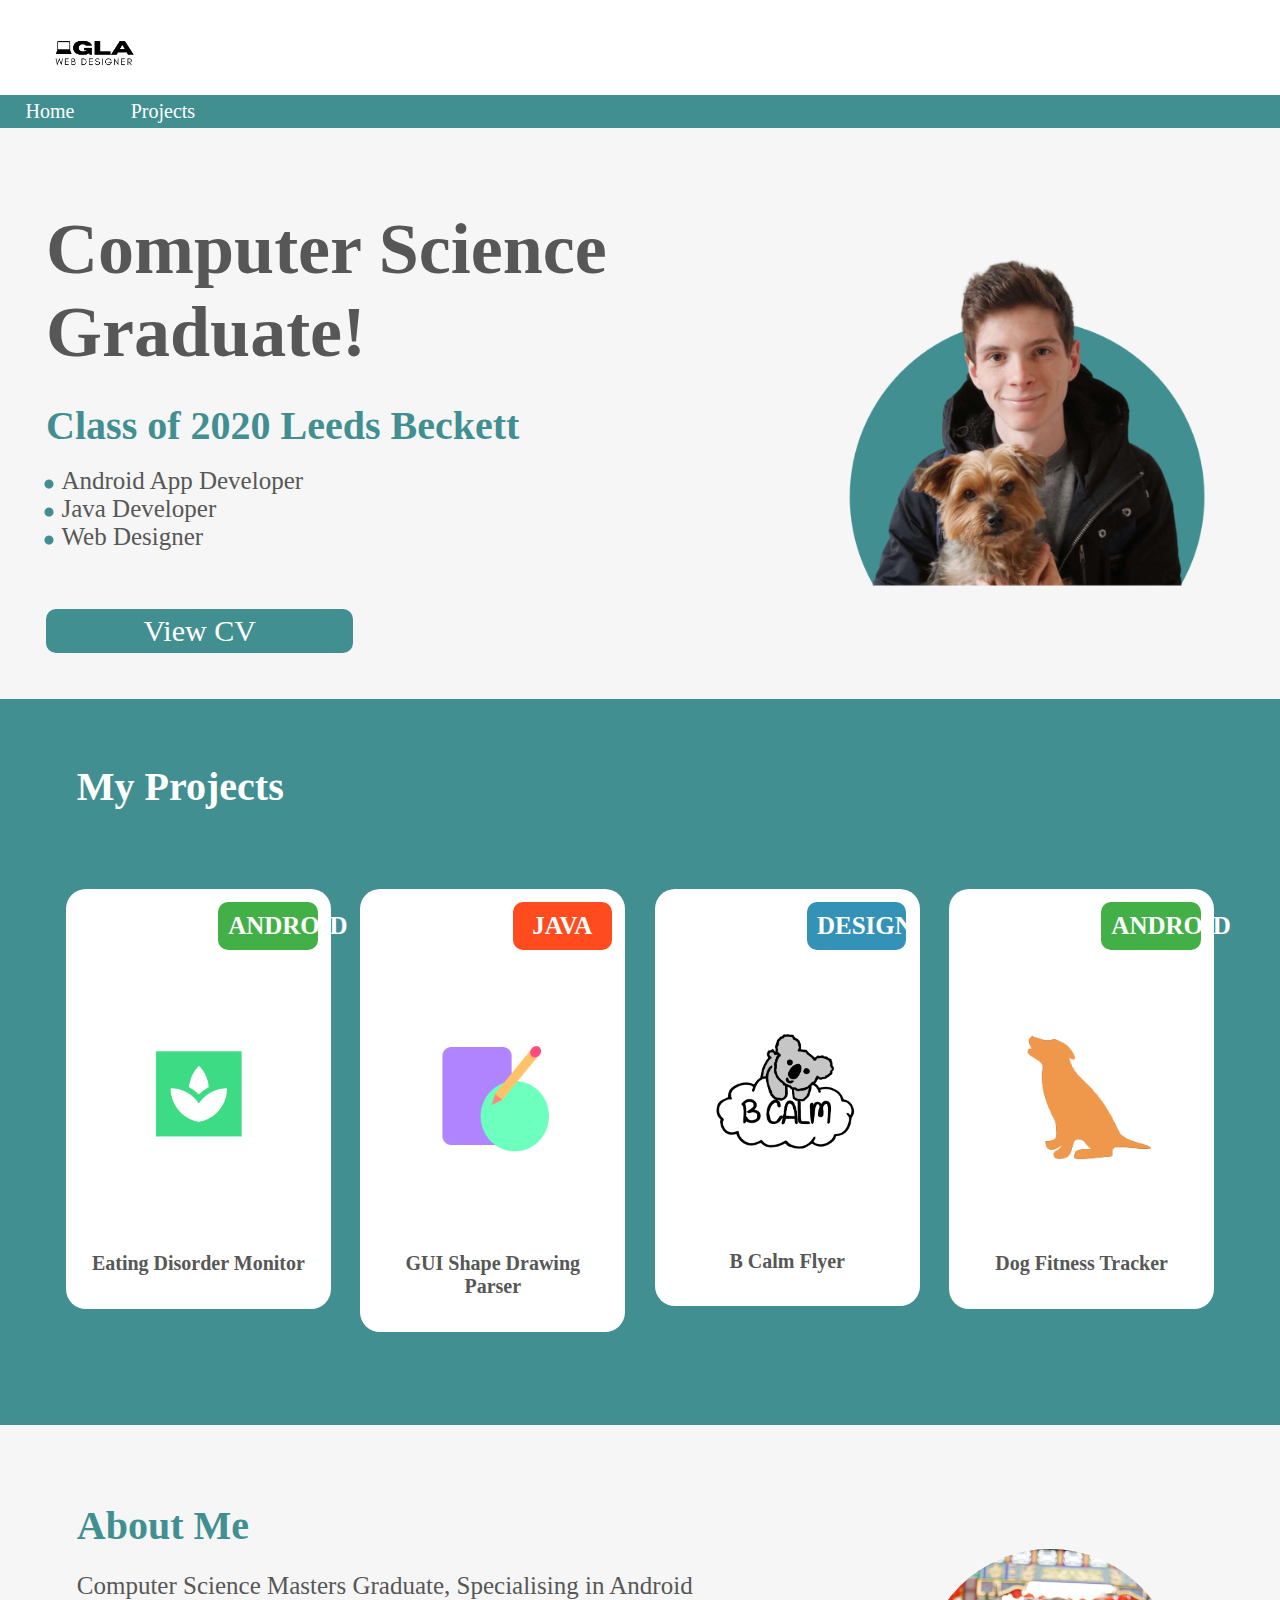
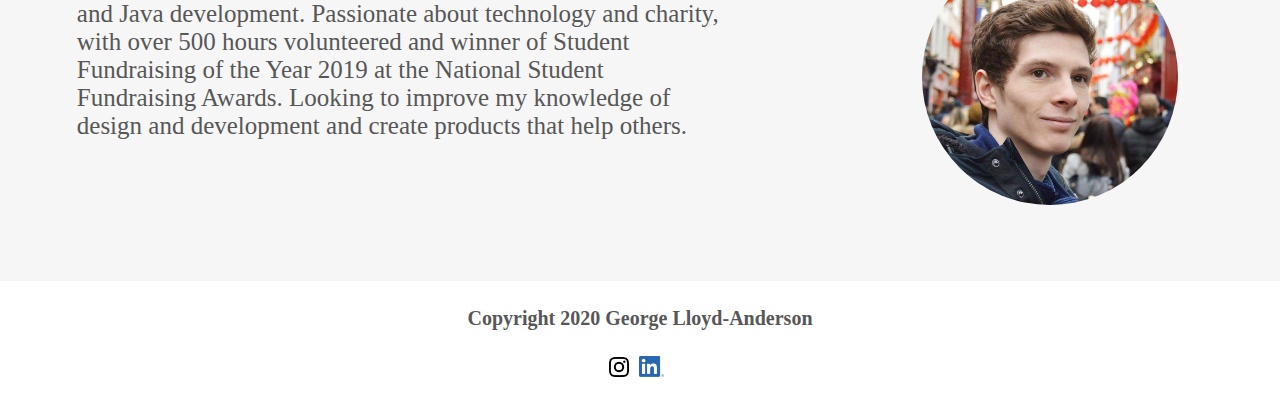
<file: index.html>
<!DOCTYPE html>
<html>

<head>
<title> George Lloyd-Andersons </title>
<link rel="stylesheet" type="text/css" href="reset.css">
<link rel="stylesheet" type="text/css" href="indexstylesheet.css">
</head>
<body>
<div id="wrapper">

<div id="banner"> 

	<img src="logo.png" id="icon" /> 
	<img id = "toggle" onclick="hideshow()" src="toggle.png" style="width:50px;" />

</div>
<nav >

<ul id ="nav">
<a href="index.html"><li>  Home  </li></a>     <a href="projects.html"> <li>  Projects </li></a>
</ul>

</nav>

<!-- Personal Profile Areas -->

<div id ="profile">
<div id ="WelcomeText" >
<div id ="leftheader">


  <h2 class="heading"> Computer Science Graduate!</h2> </br>
  <h3 class="subheading"> <b> Class of 2020 Leeds Beckett </b></h3>

</br>
	<ul id ="skillslist">
		<li>Android App Developer</li>
		<li>Java Developer</li>
		<li> Web Designer</li>


	</ul>

	<br>
	<form>

		<input id="cvbutton" type="button" value="View CV" onclick="window.open('georgecv.pdf')"/>

	</form>


 


  
</div> 
  <div id = "rightheader">

<img src="Photo.png" id="profileimage" />

  </div>

</div> <!-- end -->


</div>


<!-- End of Personal Profile Area -->

<di id="projects">
	<h2 class="subheading white"> My Projects</br> </h2>

	<div id="boxholder" >

	<a href="projects.html#eatingdisordermonitor">
		<div class ="box" >

			<div class ="minibox android" > Android </div>

			<img class ="boximage" src="shop3.png" />
			<p  class ="boxtext">Eating Disorder Monitor</p>
			

		</div>
	</a>


	<a href="projects.html#parser">
		<div class ="box" >

			<div class ="minibox java" > Java </div>

			<img class ="boximage" src="ide.png" />
			<p  class ="boxtext"> GUI Shape Drawing Parser</p>
			

		</div>
		</a>

	
		<a href="projects.html#bcalm">
		<div class ="box" >

			<div class ="minibox design" > Design </div>

			<img class ="boximage" src="shop.png" />
			<p  class ="boxtext"> B Calm Flyer </p>
			
		</div>
		</a>


		<a href="projects.html#dogfitnesstracker">
		<div class ="box" >

			<div class ="minibox android" > Android </div>

			<img class ="boximage" src="paws.png" />
			<p class ="boxtext" >Dog Fitness Tracker</p>
			

		</div>
		</a>

	




	</div>
</div> 
<!-- End of Experience Area -->

<div id ="aboutholder">
<h2 class="subheading " id="aboutheading"> About Me</br> </h2>
<div id ="about">




<p class ="abouttext"> 
	Computer Science Masters Graduate, Specialising in Android and Java development. Passionate about technology and charity,
	 with over 500 hours volunteered and winner of Student Fundraising of the Year 2019 at the National Student Fundraising Awards. 
	 Looking to improve my knowledge of design and development and create products that help others.



</p>
<img id ="aboutimage" src = "profilepic.jpg" />

</div>






</div>






</div> <!-- End of Wrapper Div-->

<footer>

Copyright 2020 George Lloyd-Anderson


<div id = "social">

<img src="instagram.png" class = "footericon" />
<img src="linkedin.png"  class = "footericon linkedin" />

</div>


</footer>





</body>


<script>

var hidden = 0;
var x = document.getElementById("nav");
var y = document.getElementById("toggle");

function hideshow () {

if(x.style.display === "none"){


x.style.display ="block";

}else{

	x.style.display ="none";

}



}









</script>
</html>
</file>
<file: indexstylesheet.css>
/* set the default font-family to calibri*/

*{
	font-family: Calibri;
}


/* Set the default background color */

body{

		color: #575757;
}


 /*////////////////////////////////////////////////////////////////////*/
 /*                              BANNER                                */
 /*////////////////////////////////////////////////////////////////////*/

/* The banner wrapper contains the Icon and the navigation menu inside */

#banner{
width: 100%;
margin-left: 1%;
background: white;

padding-top: 25px;
padding-bottom: 25px;
}

		#icon {
			display: block;
		float: left;
		width: 100px;
		margin: auto;
		}

		#toggle{
		margin: auto;
		}

		nav{
			width: 100%;
			margin-top: 0.5%;
			background-color: #428F92;
			float:left;
			text-decoration: none !important;
		}

		nav ul li{
			color:white;
			padding-left: 2%;
			padding-right: 2%;
			
			width: 96%;
			font-size: 45px;
			border-bottom: 1px  solid white;
			display: block;
			padding-top: 20px;
			padding-bottom: 20px;
		}


		a{
			text-decoration: none;
		}


		li a{

			color:white;
			text-decoration: none;

		}

		nav ul	li:hover{

		
			background: #376668;
			

		}

		li:hover a{

			color:rgb(255, 255, 255);
		

		}



 /*  End of Banner Wrapper*/


 /*////////////////////////////////////////////////////////////*/
 /*                       PROFILE                              */
 /*////////////////////////////////////////////////////////////*/

 /* Profile wrapper contains the Heading, SubHeading and list */

#profile{
	padding-bottom: 3%;
	width:100%;
	background-color: #f6f6f6;
	float: left;
}

			/* WeclomeText Container, contains a left and right containers */

			#WelcomeText{
			margin-top: 40px;
			width: 100%;
			float: left;
			display: grid;
			grid-template-rows: 1fr;
			grid-template-columns: 1fr 1fr 1fr 1fr 1fr;
			}

			#leftheader{
				grid-column: 1 / span 5 ;
			}

					.heading{
					margin-top: 40px;
					font-size: 72px;
					color: #575757;
					margin-left: 6%;
					}

					.subheading{
						margin-top: 10px;
					font-size: 40px;
					color: #428F92;
					margin-left: 6%;
					}

					#skillslist{
					list-style-image:  url('icon.png');
					margin-left: 8%;
					font-size: 25px;
					}


					#cvbutton{
					padding-left: 3%;
					padding-right: 3%;
					text-decoration: none;
					border: none;
					font-size: 30px;
					width: 88%;
					padding-top: 20px;
					padding-bottom: 20px;
					border-radius: 10px;
					color: #ffffff;
					background-color: #428F92;
					margin-bottom: 1%;
					margin-top: 5%;
					margin-left: 6%;
					margin-right: 6%;
					}



			#rightheader{
				grid-column: 1/ span 5 ;
			}
					#profileimage{
					margin-top: 60px;
					width: 80%;
					margin-left: 10%;
					float: left;
					}



 /*////////////////////////////////////////////////////////////*/
 /*                       PROJECTS AREA                        */
 /*////////////////////////////////////////////////////////////*/

 .white{
	font-size: 40px;
	color:white;
	margin-left: 6%;
	margin-top: 5%;
	margin-bottom: 10%;
	}
	
 /* Projects holds a box container with several box items inside,
  4 boxes can fit on screen width with any more being added 
  underneath*/

 #projects{
	float:left;
	width: 100%;
	padding-bottom: 3%;
	background-color: #428F92;
}

			#boxholder{
				margin: 40px auto;
				}
							.box{
								margin-left: 20%;
								margin-bottom: 10%;
								width: 60%;
								float: left;
								background: white;
								border-radius: 20px;
							}

										.boxtext{
										text-align: center;
										font-weight: bold;
										color: #575757;
										padding: 10px;
										}

										.boximage{
										width: 40%;
										margin-left: 30%;
										margin-top: 15%;
										margin-bottom: 15%;
										margin-right: 30%;
										}

										.minibox{
										background: green;
										border-radius: 10px;
										float: right;
										width: 30%;
										padding: 10px;
										color: #FFFFFF;
										text-align: center;
										font-size: 25px;
										margin:5%;
										text-transform: uppercase;
										font-weight: bold; 
										}

										.boxtext{

										padding: 20px;
										font-size: 40px;
										margin-bottom:5%;
										}

												.val3{

													background-color: #5c2fda;

												}

												.android{
												background-color: #42B047;
												}

												.design{
													background: #3492B7;
												}

												.java{
													background: #FF4B1E;
												}
/* End of Projects Section*/


 /*////////////////////////////////////////////////////////////*/
 /*                         About Section                      */
 /*////////////////////////////////////////////////////////////*/

#aboutholder{
background-color: #f6f6f6;
float:left;
}	
			#aboutheading{
			margin-top: 6%;
			margin-left: 6%;
			}

			#about{
			float:left;
			width: 100%;
			grid-template-rows: 1fr;
			grid-template-columns: 1fr 1fr 1fr 1fr 1fr;
			display: inline-grid;
			}

					.abouttext{
					background-color: #f6f6f6;
					font-size: 25px;
					grid-column: 1 / span 5;
					margin-left: 6%;
					margin-right: 6% ;
					margin-top: 3%;
					}
		
					#aboutimage{	
					width:50%;
					border-radius: 300px;
					margin-left:  40%;
					margin-bottom: 15%;
					margin-top: 15%;
					grid-column: 1 / span 4;
					}
	




/* End of About Section */




 /*////////////////////////////////////////////////////////////*/
 /*                         Footer Section                     */
 /*////////////////////////////////////////////////////////////*/


footer{
width: 100%;
text-align: center;
float: left;
padding-top: 2%;
font-size: 20px;
padding-bottom: 2%;
background-color: #FFFFFF;
font-weight: bold;
}

			.linkedin{
			width: 35px;
			}

			#social{
			margin-top: 2%;
			margin-right: 1%;
			}


			.footericon{
			margin-top: 2%;
			width: 30px;
			margin-left: 10px;
			}


/* End of Footer Section */


/* -------------------- Desktop Design -----------------------------*/

/* When the screen width reaches 1280px the following layout changes
 take place*/


@media only screen and (min-width: 1280px){



/* BANNER SECTION */

#banner{
padding-top: 10px;
padding-bottom: 10px;
}

			#icon {
			font-size: 30px;
			padding: 20px;
			margin-left: 10px;
			}
				
			#toggle{
			display: none;
			}

		
nav{
padding-top: 5px;
padding-bottom: 5px;
margin-top:0px;
}
		
			nav ul li{
			font-size: 20px;
			display: inline;	
			border-bottom: none;
			margin-top: 0px;
			margin-bottom: 0px;
			padding-top: 5px;
			padding-bottom: 5px;
			}
			

/* End of banner section */
	

/* Profile Section */

		#leftheader{
			grid-column: 1 / span 3;
		}
		
					#cvbutton{
				
						width: 40%;
						padding-top: 5px ;
						padding-bottom: 5px ;
						margin-top: 40px;
						}
			
	
		#rightheader{
			grid-column: 4/ span 2;
		}
		
	
	
/* End of Profile Section */



/* Portfolio Section */
	
.white{
	margin-bottom: 5%;
}
		
#boxholder{
	padding-left: 4%;
	padding-right: 4%;
	grid-template-rows: 1fr;
	grid-template-columns: 1fr 1fr 1fr 1fr;
	display:grid;
}

			.box{
				margin: 5%;
				width: 90%;
			}
						.boximage{
							width: 60% !important;
							margin: 20% !important;
						}
			
						.boxtext{
							font-size: 20px;
							}

			.box:hover{
			background: #ddedff;
			}



/* End of Portfolio Section */

/* About Section */

		.abouttext{
		grid-column: 1 / span 3 ;
		margin-left: 10% ;
		}
			

		
		#aboutimage{
		
		margin-left: 30% ;
		grid-column: 4 / span 2 ;
		margin-top: 0% ;
		}
	
		
/* End of About Section */

/* Footer Section */
			.footericon{
				margin-top: 0% ;
				width: 20px ;
				margin-left: 5px ;
				}
				.linkedin{
					width: 25px ;		
				}

}
</file>
